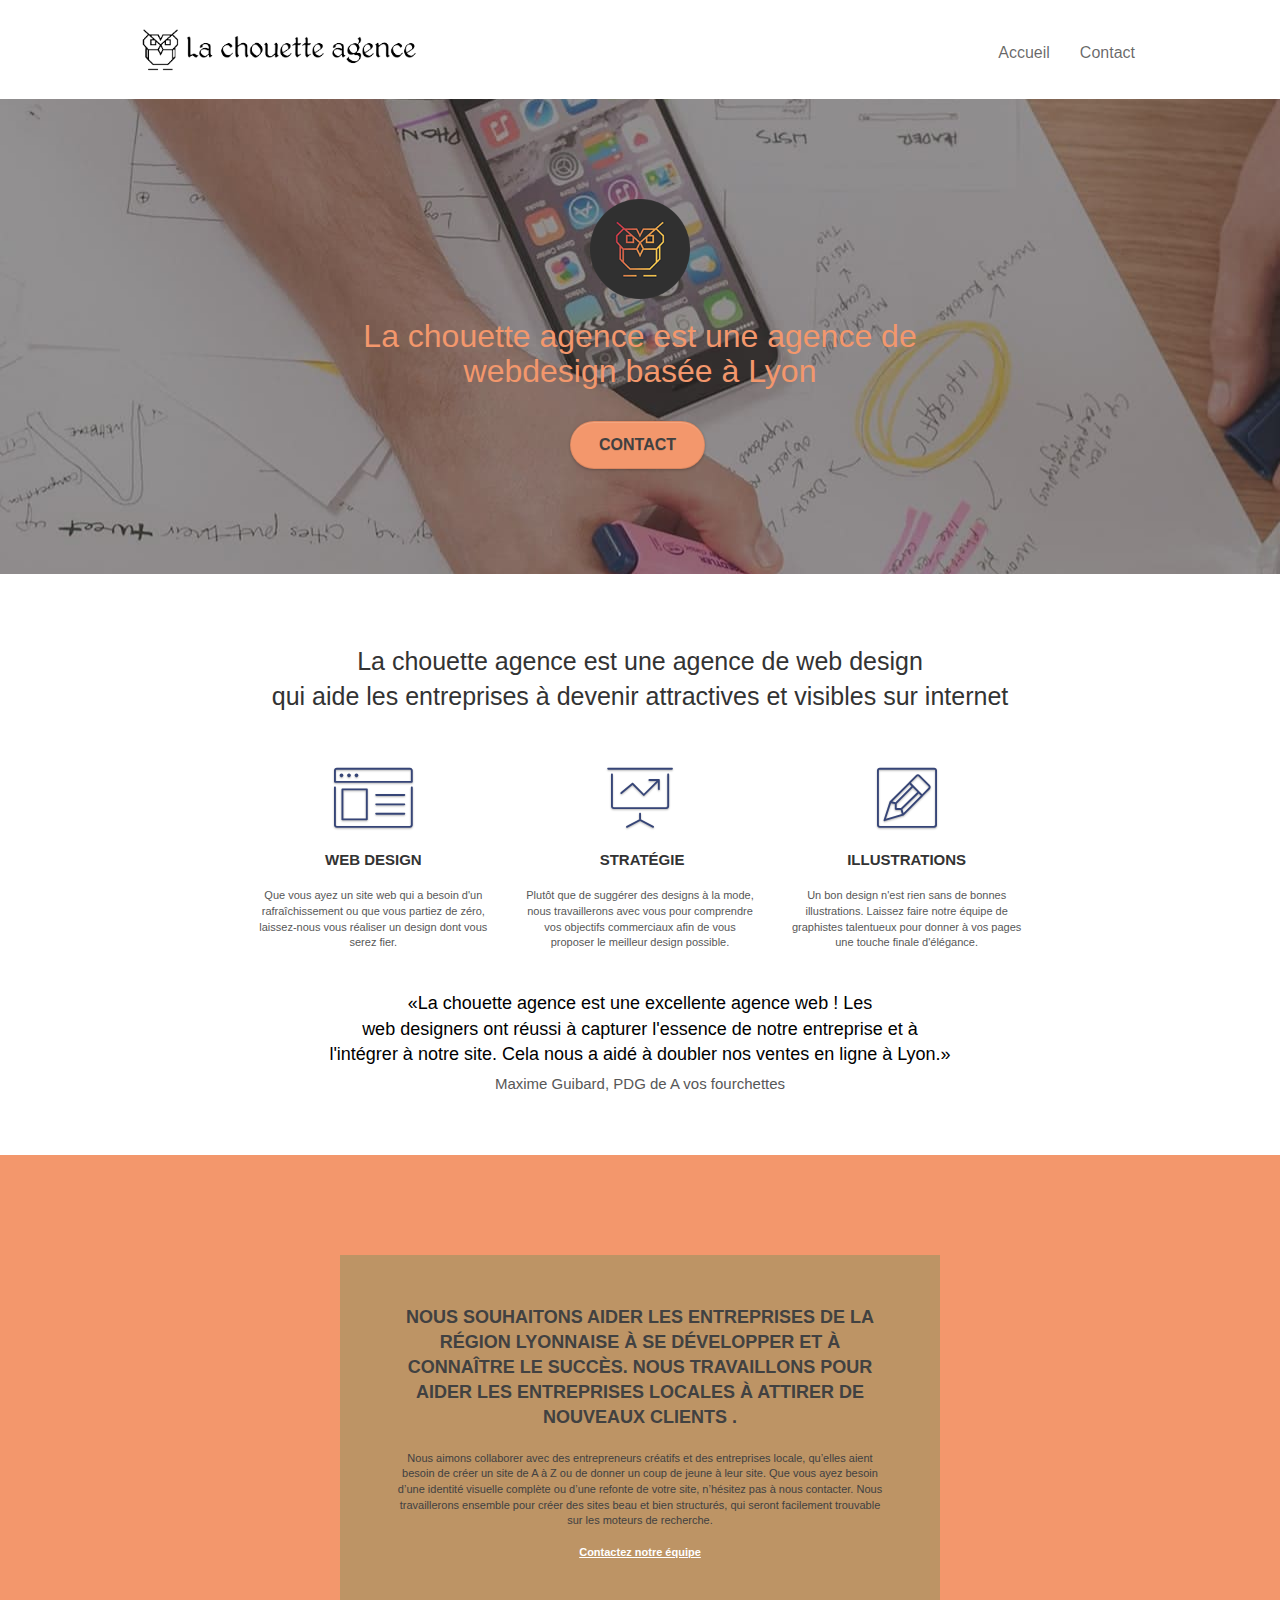
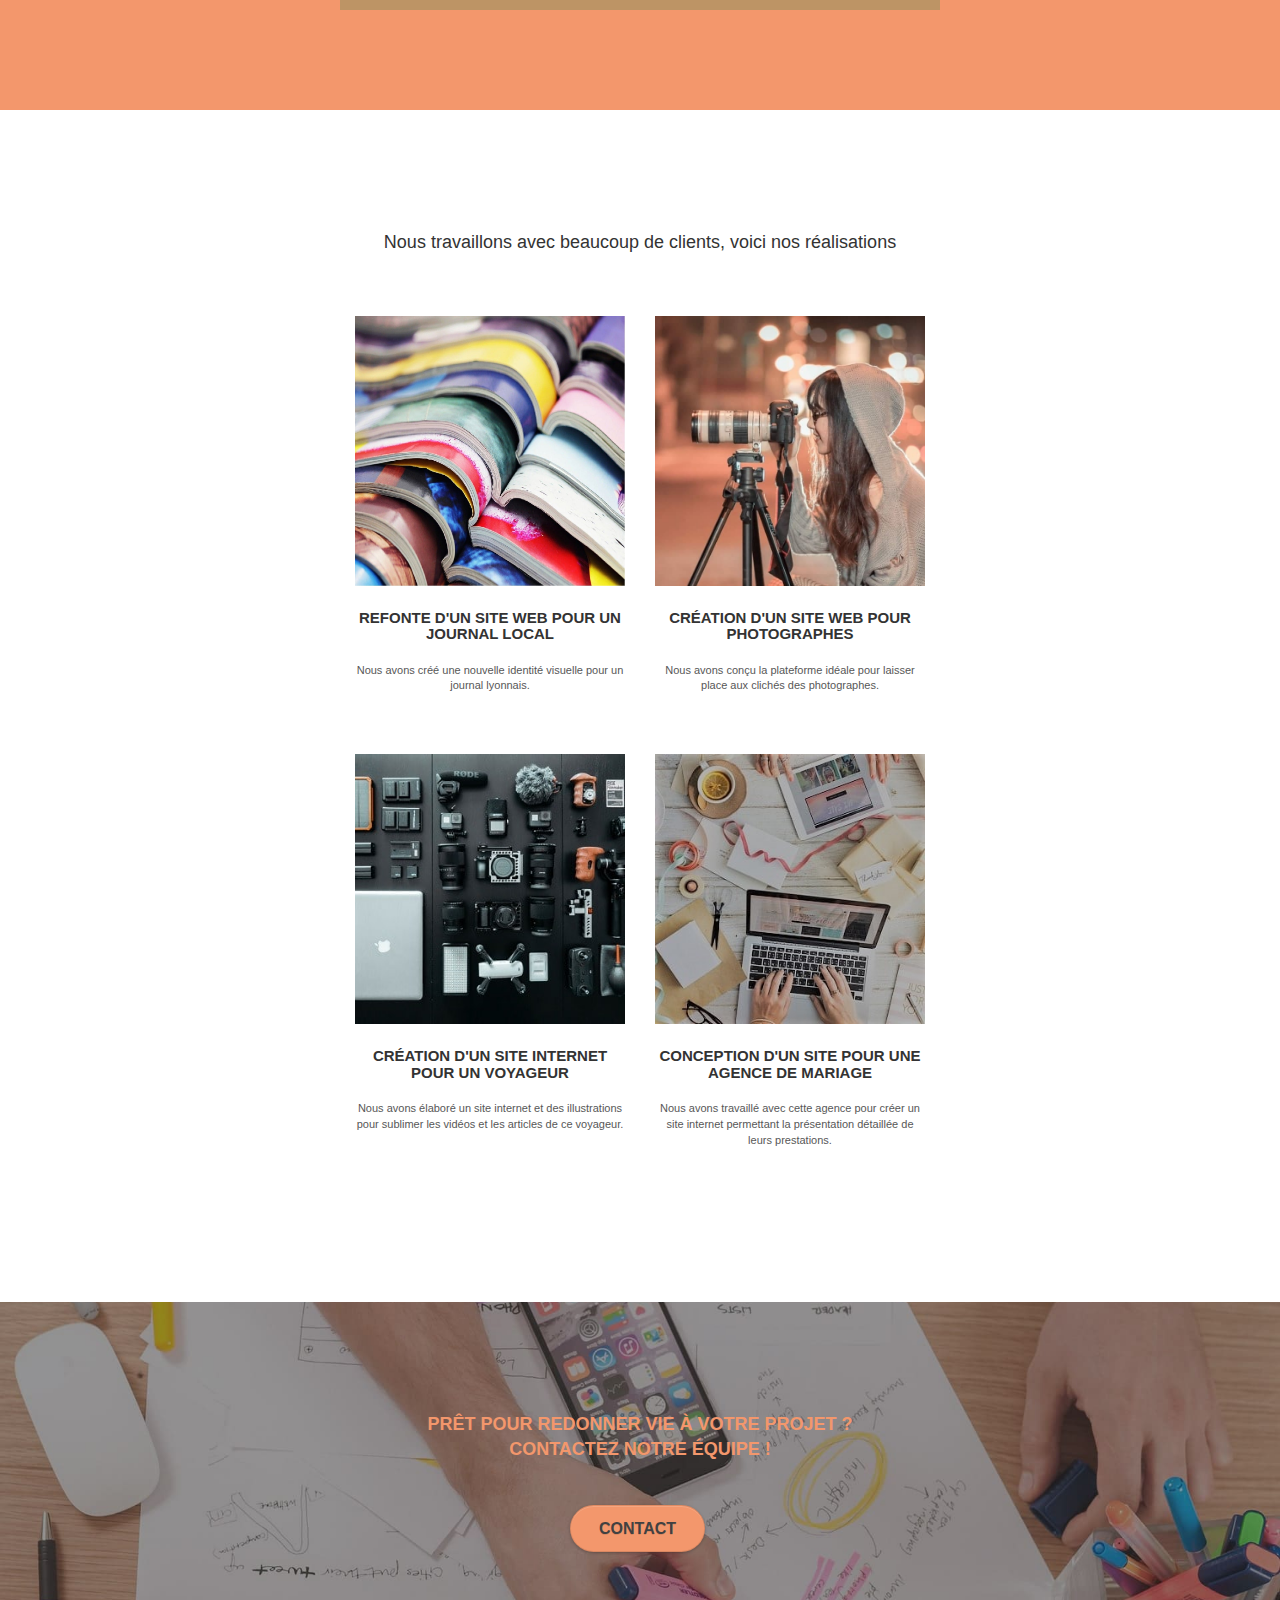
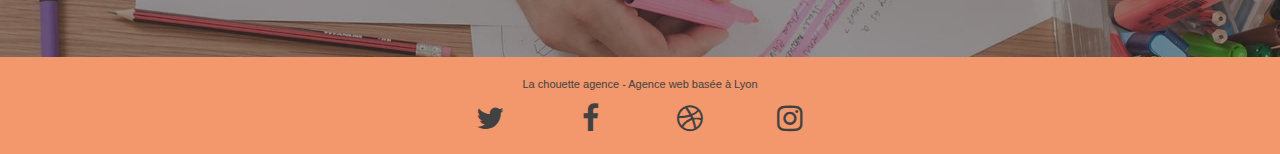
<file: index.html>
<!doctype html>
<html lang="fr">
<head>
    <meta charset="utf-8">
    <meta name="keywords" content="seo, google, site web, site internet, agence design lyon, agence design, entreprise webdesign lyon">
    <meta name="description" content="Entreprise Webdesign Lyon, La chouette agence vous accompagne dans tous vos projets et propose refonte de site web, amélioration du SEO, site web en partant de zéro.">
    <meta name="viewport" content="width=device-width, initial-scale=1.0, viewport-fit=cover">
    <link rel="shortcut icon" type="image/png" href="favicon.jpg">
    
	<link rel="stylesheet" type="text/css" href="./css/bootstrap.css">
	<link rel="stylesheet" type="text/css" href="style.css">
	<link rel="stylesheet" type="text/css" href="./css/font-awesome.css">
	<link rel="stylesheet" type="text/css" href="./css/et-line.css">
	
    
	<script src="./js/jquery-2.1.0.js"></script>
	<script src="./js/bootstrap.js"></script>
	<script src="./js/blocs.js"></script>
	<script src="./js/jquery.touchSwipe.js" defer></script>
	<script src="./js/gmaps.js"></script>

    <title>Entreprise Webdesign Lyon - La chouette agence</title>

    
<!-- Analytics -->
 
<!-- Analytics END -->
    
</head>
<body>
<!-- Principal conteneur -->
<div class="page-container">
    
<!-- bloc-0 -->
<div class="bloc bgc-white l-bloc " id="bloc-0">
	<div class="container bloc-sm">

		<nav class="navbar row">
			<div class="navbar-header">
				<a class="navbar-brand" href="index.html"><img src="img/la-chouette-agence.png" class="logo-header" alt="logo la chouette agence webdesign lyon"></a>
			</div>
			<div class="collapse navbar-collapse navbar-1 special-dropdown-nav">
				<ul class="site-navigation nav navbar-nav">
					<li>
						<a href="index.html">Accueil</a>
					</li>
					<li>
						<a href="page2.html">Contact</a>
					</li>
				</ul>
			</div>
		</nav>
	</div>
</div>
<!-- bloc-0 END -->

<!-- bloc-1-presentation -->
<div class="bloc bgc-dark-slate-blue bg-banniere d-bloc bg-t-edge bloc-bg-texture texture-paper b-parallax" id="bloc-1-hero">
	<div class="container bloc-lg">
		<div class="row tight-width-whitespace">
			<div class="col-sm-12">
				<img src="img/logo.png" class="center-block image-resize-mode logo-pres" alt="logo rond la chouette agence webdesign lyon">
				<h1 class="text-center hero-bloc-text tc-white">La chouette agence est une agence de webdesign basée à Lyon</h1>
				<div class="text-center">
					<a href="page2.html" class="btn btn-lg btn-clean btn-rd cta-hero btn-atomic-tangerine btn-contact" id="cta-hero">Contact</a>
				</div>
			</div>
		</div>
	</div>
</div>
<!-- bloc-1-presentation END -->

<!-- bloc-2-services -->
<div class="bloc bgc-white l-bloc" id="bloc-2-services">
	<div class="container bloc-md">
		<div class="row">
			<h2 class="titre-services">La chouette agence est une agence de web design<br>qui aide les entreprises à devenir attractives et visibles sur internet</h2>
		</div>
		<div class="row voffset-lg med-width-whitespace">
			<div class="col-sm-4">
				<div class="text-center">
					<span class="et-icon-browser sm-shadow icon-dark-slate-blue icons icon-lg"></span>
				</div>
				<h3 class="mg-md text-center">
					Web design
				</h3>
				<p class="text-center ">
					Que vous ayez un site web qui a besoin d'un rafraîchissement ou que vous partiez de zéro, laissez-nous vous réaliser un design dont vous serez fier.
				</p>
			</div>
			<div class="col-sm-4">
				<div class="text-center">
					<span class="et-icon-presentation sm-shadow icon-dark-slate-blue icons icon-lg"></span>
				</div>
				<h3 class="mg-md text-center">
					&nbsp;Stratégie
				</h3>
				<p class="text-center ">
					Plutôt que de suggérer des designs à la mode, nous travaillerons avec vous pour comprendre vos objectifs commerciaux afin de vous proposer le meilleur design possible.<br>
				</p>
			</div>
			<div class="col-sm-4">
				<div class="text-center">
					<span class="et-icon-edit sm-shadow icon-dark-slate-blue icons icon-lg"></span>
				</div>
				<h3 class="mg-md text-center">
					Illustrations
				</h3>
				<p class="text-center ">
					Un bon design n'est rien sans de bonnes illustrations. Laissez faire notre équipe de graphistes talentueux pour donner à vos pages une touche finale d'élégance.
				</p>
			</div>
		</div>
		<div class="quotation">
			<q>La chouette agence est une excellente agence web ! Les<br>web designers ont réussi à capturer l'essence de notre entreprise et à<br>l'intégrer à notre site. Cela nous a aidé à doubler nos ventes en ligne à Lyon.</q>
			<p>Maxime Guibard, PDG de A vos fourchettes</p>
		</div>
	</div>
</div>
<!-- bloc-2-services END -->

<!-- bloc-3-what-i-do -->
<div class="bloc tc-white bgc-atomic-tangerine bg-presentation d-bloc bloc-bg-texture texture-paper b-parallax" id="bloc-3-what-i-do">
	<div class="container bloc-lg">
		<div class="row tight-width-whitespace black-background">
			<div class="col-sm-12">
				<h2 class="mg-md text-center text-whatdo">
					Nous souhaitons aider les entreprises de la région Lyonnaise à se développer et à connaître le succès. Nous travaillons pour aider les entreprises locales à attirer de nouveaux clients .<br>
				</h2>
				<p class="text-center text-whatdo">
					Nous aimons collaborer avec des entrepreneurs créatifs et des entreprises locale, qu’elles aient besoin de créer un site de A à Z ou de donner un coup de jeune à leur site. Que vous ayez besoin d’une identité visuelle complète ou d’une refonte de votre site, n’hésitez pas à nous contacter. Nous travaillerons ensemble pour créer des sites beau et bien structurés, qui seront facilement trouvable sur les moteurs de recherche. <br><br><a class="ltc-white bold-link" href="page2.html">Contactez notre équipe</a><br>
				</p>
			</div>
		</div>
	</div>
</div>
<!-- bloc-3-what-i-do END -->

<!-- bloc-4-portfolio -->
<div class="bloc bgc-white bg-lines-h2-bg bg-repeat l-bloc" id="bloc-4-portfolio">
	<div class="container bloc-lg">
		<div class="row">
			<h2 class="titre-portfolio">Nous travaillons avec beaucoup de clients, voici nos réalisations</h2>
		</div>
		<div class="row tight-width-whitespace portfolio-row">
			<div class="col-sm-6">
				<a href="#" data-lightbox="img/site-journal-local.jpg" data-gallery-id="gallery-1" data-caption="Refonte d'un site web pour un journal local" data-frame="snapshot-lb"><img src="img/site-journal-local.jpg" alt="site web journal local la chouette agence" class="img-responsive portfolio-thumb"></a>
				<h3 class="mg-md text-center">
					Refonte d'un site web pour un journal local
				</h3>
				<p class="text-center">
					Nous avons créé une nouvelle identité visuelle pour un journal lyonnais.
				</p>
			</div>
			<div class="col-sm-6">
				<a href="#" data-lightbox="img/site-pour-photographes.jpg" data-gallery-id="gallery-1" data-caption="Création d'un site web pour photographes" data-frame="snapshot-lb"><img src="img/site-pour-photographes.jpg" class="img-responsive portfolio-thumb" alt="site web photographes la chouette agence"></a>
				<h3 class="mg-md text-center">
					Création d'un site web pour photographes
				</h3>
				<p class="text-center">
					Nous avons conçu la plateforme idéale pour laisser place aux clichés des photographes.
				</p>
			</div>
		</div>
		<div class="row tight-width-whitespace portfolio-row">
			<div class="col-sm-6">
				<a href="#" data-lightbox="img/site-pour-voyageur.jpg" data-gallery-id="gallery-1" data-caption="Création d'un site internet pour un voyageur" data-frame="snapshot-lb"><img src="img/site-pour-voyageur.jpg" class="img-responsive portfolio-thumb" alt="site web voyageurs la chouette agence"></a>
				<h3 class="mg-md text-center">
					Création d'un site internet pour un voyageur
				</h3>
				<p class="text-center">
					Nous avons élaboré un site internet et des illustrations pour sublimer les vidéos et les articles de ce voyageur.
				</p>
			</div>
			<div class="col-sm-6">
				<a href="#" data-lightbox="img/site-agence-mariage.jpg" data-gallery-id="gallery-1" data-caption="Conception d'un site pour une agence de mariage" data-frame="snapshot-lb"><img src="img/site-agence-mariage.jpg" class="img-responsive portfolio-thumb" alt="site web agence mariage la chouette agence"></a>
				<h3 class="mg-md text-center">
					Conception d'un site pour une agence de mariage
				</h3>
				<p class="text-center">
					Nous avons travaillé avec cette agence pour créer un site internet permettant la présentation détaillée de leurs prestations.
				</p>
			</div>
		</div>
	</div>
</div>
<!-- bloc-4-portfolio END -->

<!-- bloc-5-cta -->
<div class="bloc bgc-dark-slate-blue bg-banniere d-bloc bloc-bg-texture texture-paper" id="bloc-5-cta">
	<div class="container bloc-lg">
		<div class="row">
			<h2 class="mg-md text-center tc-white">
				Prêt pour redonner vie à votre projet ?<br>Contactez notre équipe !
			</h2>
			<div class="col-sm-12 text-center">
				<a href="page2.html" class="btn btn-atomic-tangerine btn-clean btn-rd btn-lg cta-hero btn-contact">Contact</a>
			</div>
		</div>
	</div>
</div>
<!-- bloc-5-cta END -->

<!-- Footer - bloc-8 -->
<div class="bloc bgc-atomic-tangerine d-bloc" id="bloc-8">
	<div class="container bloc-sm">
		<div class="row">
			<div class="col-sm-12">
				<p class="text-center titre-footer">La chouette agence - Agence web basée à Lyon</p>
				<div class="row row-no-gutters social">
					<div class="col-sm-3">
						<div class="text-center">
							<a class="social" href="index.html"><span class="fa fa-twitter icon-md icon-color"></span></a>
						</div>
					</div>
					<div class="col-sm-3">
						<div class="text-center">
							<a class="social" href="index.html"><span class="fa fa-facebook icon-md icon-color"></span></a>
						</div>
					</div>
					<div class="col-sm-3">
						<div class="text-center">
							<a class="social" href="index.html"><span class="fa fa-dribbble icon-md icon-color"></span></a>
						</div>
					</div>
					<div class="col-sm-3">
						<div class="text-center">
							<a class="social" href="index.html"><span class="fa fa-instagram icon-md icon-color"></span></a>
						</div>
					</div>
				</div>
			</div>
		</div>
	</div>
</div>
<!-- Footer - bloc-8 END -->

</div>
<!-- Principal conteneur END -->
    

</body>
</html>
</file>
<file: style.css>
body {
    margin: 0;
    padding: 0;
    background: #FFF;
    overflow-x: hidden;
    -webkit-font-smoothing: antialiased;
    -moz-osx-font-smoothing: grayscale;
}

.logo-header {
    width: 276px;
    height: 51px;
}

.logo-pres {
    width: 100px;
    height: 100px;
}

a,
button {
    transition: all .3s ease-in-out;
    outline: none!important;
}

a:hover {
    text-decoration: none;
    cursor: pointer;
}

#page-loading-blocs-notifaction {
    position: fixed;
    top: 0;
    bottom: 0;
    width: 100%;
    z-index: 100000;
    background: #FFFFFF url("img/pageload-spinner.gif") no-repeat center center;
}

.bloc {
    width: 100%;
    clear: both;
    background: 50% 50% no-repeat;
    padding: 0 50px;
    -webkit-background-size: cover;
    -moz-background-size: cover;
    -o-background-size: cover;
    background-size: cover;
    position: relative;
}

.bloc .container {
    padding-left: 0;
    padding-right: 0;
}

.bloc-lg {
    padding: 100px 50px;
}

.bloc-md {
    padding: 50px;
}

.bloc-sm {
    padding: 20px 50px;
}

.bg-center,
.bg-l-edge,
.bg-r-edge,
.bg-t-edge,
.bg-b-edge,
.bg-tl-edge,
.bg-bl-edge,
.bg-tr-edge,
.bg-br-edge,
.bg-repeat {
    -webkit-background-size: auto!important;
    -moz-background-size: auto!important;
    -o-background-size: auto!important;
    background-size: auto!important;
}

.bg-repeat {
    background: repeat;
}

.bg-t-edge {
    background: top no-repeat;
}

.b-parallax {
    background-attachment: fixed;
}

.d-bloc {
    color: rgba(255, 255, 255, .7);
}

.d-bloc button:hover {
    color: rgba(255, 255, 255, .9);
}

.d-bloc .icon-round,
.d-bloc .icon-square,
.d-bloc .icon-rounded,
.d-bloc .icon-semi-rounded-a,
.d-bloc .icon-semi-rounded-b {
    border-color: rgba(255, 255, 255, .9);
}

.d-bloc .divider-h span {
    border-color: rgba(255, 255, 255, .2);
}

.d-bloc .a-btn,
.d-bloc .navbar a,
.d-bloc .navbar-brand,
.d-bloc a .icon-sm,
.d-bloc a .icon-md,
.d-bloc a .icon-lg,
.d-bloc a .icon-xl,
.d-bloc h1 a,
.d-bloc h2 a,
.d-bloc h3 a,
.d-bloc h4 a,
.d-bloc h5 a,
.d-bloc h6 a,
.d-bloc p a {
    color: rgba(255, 255, 255, .6);
}

.d-bloc .a-btn:hover,
.d-bloc .navbar a:hover,
.d-bloc .navbar-brand:hover,
.d-bloc a:hover .icon-sm,
.d-bloc a:hover .icon-md,
.d-bloc a:hover .icon-lg,
.d-bloc a:hover .icon-xl,
.d-bloc h1 a:hover,
.d-bloc h2 a:hover,
.d-bloc h3 a:hover,
.d-bloc h4 a:hover,
.d-bloc h5 a:hover,
.d-bloc h6 a:hover,
.d-bloc p a:hover {
    color: rgba(255, 255, 255, 1);
}

.d-bloc .navbar-toggle .icon-bar {
    background: rgba(255, 255, 255, 1);
}

.d-bloc .btn-wire,
.d-bloc .btn-wire:hover {
    color: rgba(255, 255, 255, 1);
    border-color: rgba(255, 255, 255, 1);
}

.d-bloc .panel {
    color: rgba(0, 0, 0, .5);
}

.d-bloc .panel button:hover {
    color: rgba(0, 0, 0, .7);
}

.d-bloc .panel icon {
    border-color: rgba(0, 0, 0, .7);
}

.d-bloc .panel .divider-h span {
    border-color: rgba(0, 0, 0, .1);
}

.d-bloc .panel .a-btn {
    color: rgba(0, 0, 0, .6);
}

.d-bloc .panel .a-btn:hover {
    color: rgba(0, 0, 0, 1);
}

.d-bloc .panel .btn-wire,
.d-bloc .panel .btn-wire:hover {
    color: rgba(0, 0, 0, .7);
    border-color: rgba(0, 0, 0, .3);
}

.d-bloc .panel,
.l-bloc {
    color: rgba(0, 0, 0, .5);
}

.d-bloc .panel button:hover,
.l-bloc button:hover {
    color: rgba(0, 0, 0, .7);
}

.l-bloc .icon-round,
.l-bloc .icon-square,
.l-bloc .icon-rounded,
.l-bloc .icon-semi-rounded-a,
.l-bloc .icon-semi-rounded-b {
    border-color: rgba(0, 0, 0, .7);
}

.d-bloc .panel .divider-h span,
.l-bloc .divider-h span {
    border-color: rgba(0, 0, 0, .1);
}

.d-bloc .panel .a-btn,
.l-bloc .a-btn,
.l-bloc .navbar a,
.l-bloc .navbar-brand,
.l-bloc a .icon-sm,
.l-bloc a .icon-md,
.l-bloc a .icon-lg,
.l-bloc a .icon-xl,
.l-bloc h1 a,
.l-bloc h2 a,
.l-bloc h3 a,
.l-bloc h4 a,
.l-bloc h5 a,
.l-bloc h6 a,
.l-bloc p a {
    color: rgba(0, 0, 0, .6);
}

.d-bloc .panel .a-btn:hover,
.l-bloc .a-btn:hover,
.l-bloc .navbar a:hover,
.l-bloc .navbar-brand:hover,
.l-bloc a:hover .icon-sm,
.l-bloc a:hover .icon-md,
.l-bloc a:hover .icon-lg,
.l-bloc a:hover .icon-xl,
.l-bloc h1 a:hover,
.l-bloc h2 a:hover,
.l-bloc h3 a:hover,
.l-bloc h4 a:hover,
.l-bloc h5 a:hover,
.l-bloc h6 a:hover,
.l-bloc p a:hover {
    color: rgba(0, 0, 0, 1);
}

.l-bloc .navbar-toggle .icon-bar {
    color: rgba(0, 0, 0, .6);
}

.d-bloc .panel .btn-wire,
.d-bloc .panel .btn-wire:hover,
.l-bloc .btn-wire,
.l-bloc .btn-wire:hover {
    color: rgba(0, 0, 0, .7);
    border-color: rgba(0, 0, 0, .3);
}

.voffset {
    margin-top: 30px;
}

.voffset-lg {
    margin-top: 80px;
}

.row-no-gutters {
    margin-right: 0;
    margin-left: 0;
}

.row.row-no-gutters > [class^="col-"],
.row.row-no-gutters > [class*=" col-"] {
    padding-right: 0;
    padding-left: 0;
}

#bloc-1-hero h1 {
    font-size: 32px;
}

.navbar {
    margin-bottom: 0;
    z-index: 1;
}

.navbar-brand {
    height: auto;
    padding: 3px 15px;
    font-size: 25px;
    font-weight: normal;
    font-weight: 600;
    line-height: 44px;
}

.navbar-brand img {
    max-height: 200px;
    margin: 0 5px 0 0;
    display: inline;
}

.navbar-brand img[src$=svg] {
    min-width: 100px;
}

.nav-center .navbar-brand img {
    margin: 0;
}

.navbar .nav {
    padding-top: 2px;
    margin-right: -16px;
    float: right;
    z-index: 1;
}

.nav > li {
    float: left;
    margin-top: 4px;
    font-size: 16px;
}

.navbar-nav .open .dropdown-menu > li > a {
    text-align: inherit;
}

.nav > li a:hover,
.nav > li a:focus {
    background: transparent;
}

.navbar-toggle {
    margin: 10px 10px 0 0;
    border: 0px;
}

.navbar-toggle:hover {
    background: transparent!important;
}

.navbar-toggle .icon-bar {
    background-color: rgba(0, 0, 0, .5);
    width: 26px;
}

.nav-invert .navbar .nav {
    float: left;
}

.nav-invert .navbar-header,
.nav-invert .navbar-brand {
    float: right;
    position: relative;
    z-index: 2;
}

@media (min-width: 768px) {
    .site-navigation {
        position: absolute;
        top: 50%;
        right: 20px;
        transform: translate(0, -50%);
        -webkit-transform: translateY(-50%);
    }
    .nav > li .dropdown-menu a,
    .nav > li .dropdown-menu a:hover {
        color: #484848;
    }
    .nav-invert .site-navigation {
        left: 0;
        right: 0;
    }
    .nav-center {
        text-align: center;
    }
    .nav-center .navbar-header {
        width: 100%;
    }
    .nav-center .navbar-header,
    .nav-center .navbar-brand,
    .nav-center .nav > li {
        float: none;
        display: inline-block;
    }
    .nav-center .site-navigation {
        position: relative;
        width: 100%;
        right: 0;
        margin-right: 0px;
        margin-top: 20px;
    }
    .nav-center.mini-nav .navbar-toggle {
        float: none;
        margin: 10px auto 0;
    }
}

.nav > li > .dropdown a {
    background: none!important;
    display: block;
    padding: 14px 15px;
}

nav .caret {
    margin: 0 5px;
}

.dropdown-menu .dropdown-menu {
    top: -8px;
    left: 100%;
}

.dropdown-menu .dropmenu-flow-right {
    top: 100%;
    left: 0;
    margin-left: -1px;
    border-top-left-radius: 0;
    border-top-right-radius: 0;
}

.dropdown-menu .dropdown span {
    border: 4px solid black;
    border-top-color: transparent;
    border-right-color: transparent;
    border-bottom-color: transparent;
    margin: 6px -5px 0 0!important;
    float: right;
}

.mg-md {
    margin-top: 10px;
    margin-bottom: 20px;
}

.mg-lg {
    margin-top: 10px;
    margin-bottom: 40px;
}

.btn {
    margin: 0 5px 5px 0;
}

.btn.pull-right {
    margin: 0 0 5px 5px;
}

.btn-d,
.btn-d:hover,
.btn-d:focus {
    color: #FFF;
    background: rgba(0, 0, 0, .3);
}

button {
    outline: none!important;
}

.btn-rd {
    border-radius: 40px;
}

.btn-clean {
    border: 1px solid rgba(0, 0, 0, .08);
    border-bottom-color: rgba(0, 0, 0, .1);
    text-shadow: 0 1px 0 rgba(0, 0, 1, .1);
    box-shadow: 0 1px 3px rgba(0, 0, 1, .25), inset 0 1px 0 0 rgba(255, 255, 255, .15);
}

.icon-md {
    font-size: 30px!important;
}

.icon-lg {
    font-size: 60px!important;
}

.sm-shadow {
    text-shadow: 0 1px 2px rgba(0, 0, 0, .3);
}

.panel-sq,
.panel-sq .panel-heading,
.panel-sq .panel-footer {
    border-radius: 0;
}

.panel-rd {
    border-radius: 30px;
}

.panel-rd .panel-heading {
    border-radius: 29px 29px 0 0;
}

.panel-rd .panel-footer {
    border-radius: 0 0 29px 29px;
}

.form-control {
    border-color: rgba(0, 0, 0, .1);
    box-shadow: none;
}

.scrollToTop {
    width: 40px;
    height: 40px;
    position: fixed;
    bottom: 20px;
    right: 20px;
    opacity: 0;
    z-index: 500;
    transition: all .3s ease-in-out;
}

.scrollToTop span {
    margin-top: 6px;
}

.showScrollTop {
    font-size: 14px;
    opacity: 1;
}

a[data-lightbox] {
    position: relative;
    display: block;
    text-align: center;
}

a[data-lightbox]:hover::before {
    content: "+";
    font-family: "HelveticaNeue-Light", "Helvetica Neue Light", "Helvetica Neue", Helvetica, Arial;
    font-size: 32px;
    width: 50px;
    height: 50px;
    margin-left: -25px;
    border-radius: 50%;
    background: rgba(0, 0, 0, .6);
    color: #FFF;
    font-weight: 100;
    z-index: 1;
    position: absolute;
    top: 50%;
    transform: translateY(-50%);
    -webkit-transform: translateY(-50%);
}

a[data-lightbox]:hover img {
    opacity: 0.6;
    -webkit-animation-fill-mode: none;
    animation-fill-mode: none;
}

#lightbox-modal {
    display: flex;
    align-items: center;
}

#lightbox-modal .modal-dialog {
    width: 90%;
    max-width: 900px;
    margin: 0 auto 0;
}

#lightbox-modal .modal-dialog img {
    max-height: 90vh;
    margin: 0 auto;
}

.lightbox-caption {
    padding: 20px;
    color: #FFF;
    background: rgba(0, 0, 0, .5);
    position: absolute;
    left: 15px;
    right: 15px;
    bottom: 5px;
}

.close-lightbox {
    color: #FFF;
    font-size: 30px;
    position: absolute;
    top: 20px;
    right: 20px;
    z-index: 20;
    background: rgba(0, 0, 0, .5);
    border: none;
    line-height: 30px;
    padding: 0 9px 5px;
    opacity: 0.3;
}

.close-lightbox:hover,
.next-lightbox:hover,
.prev-lightbox:hover {
    opacity: 1.0;
    color: #FFF;
}

.next-lightbox,
.prev-lightbox {
    font-size: 20px;
    color: rgba(255, 255, 255, .9);
    background: rgba(0, 0, 0, .5);
    transition: all .2s ease-in-out;
    position: absolute;
    top: 45%;
    z-index: 1;
    opacity: 0.4;
}

.next-lightbox {
    padding: 6px 8px 1px 13px;
    right: 25px;
}

.prev-lightbox {
    padding: 6px 13px 1px 10px;
    left: 25px;
}

.snapshot-lb .modal-body {
    padding-bottom: 45px;
}

.snapshot-lb .lightbox-caption {
    padding: 0;
    color: rgba(0, 0, 0, .5);
    background: none;
}

h1,
h2,
h3,
h4,
h5,
h6,
p,
label,
.btn,
a {
    font-family: "helvetica";
    font-weight: 400;
    color: #575757;
}

.container {
    max-width: 1000px;
}

.hero-bloc-text {
    font-size: 38px;
}

.hero-bloc-text-sub {
    font-size: 36px;
}

.statement-bloc-text {
    line-height: 26px;
    font-style: italic;
    font-size: 20px;
    text-align: center;
    font-weight: lighter;
    max-width: 520px;
    margin: auto auto auto auto;
}

p {
    font-size: 11px;
}

.tight-width-whitespace {
    max-width: 600px;
    margin: auto auto auto auto;
}

.h1 {
    font-size: 20px;
    font-family: "Open Sans";
}

.btn-contact {
    color: #414141!important;
}

.cta-hero {
    margin-top: 22px;
    color: #FFFFFF;
    text-transform: uppercase;
    padding: 12px 28px 12px 28px;
    font-size: 16px;
    font-weight: 700;
}

.social {
    max-width: 400px;
    margin: auto auto auto auto;
} 

.titre-footer, .icon-color {
    color: #414141!important;
}

.quotation {
    display: flex;
    align-items: center;
    justify-content: center;
    flex-direction: column;
}

.quotation > p {
    margin-top: 5px;
    font-size: 15px;
}

q {
    margin-top: 30px;
    font-size: 18px;
    text-align: center;
    color: black;
}

.titre-services {
    margin-bottom: 30px;
    font-size: 25px;
    text-align: center;
    font-weight: 500!important;
    text-transform: none!important;
}

.titre-portfolio {
    text-align: center;
    font-weight: 500!important;
    text-transform: none!important;
}

h2 {
    font-size: 18px;
    line-height: 1.4em;
    font-weight: 600;
    text-transform: uppercase;
    color: #333333!important;
}

h3 {
    font-size: 15px;
    text-transform: uppercase;
    font-weight: 700;
    color: #333333!important;
}

.med-width-whitespace {
    max-width: 800px;
    margin: auto auto auto auto;
    box-shadow: 0px 0px 0px #000000;
}

h1 {
    color: #333333!important;
}

h4 {
    color: #333333!important;
}

.icons {
    margin-bottom: 14px;
    margin-top: 24px;
}

.white {
    color: #FFFFFF;
}

.portfolio-thumb {
    margin-bottom: 24px;
}

.portfolio-row {
    margin-bottom: 44px;
    margin-top: 50px;
}

.avatar {
    box-shadow: 0px 4px 9px rgba(0, 0, 0, 0.3);
}

.black-background {
    background-color: rgba(165, 147, 99, 0.7);
    padding: 40px 40px 40px 40px;
}

.bold-link {
    font-weight: 900;
    text-decoration: underline!important;
}

.bgc-white {
    background-color: #FFFFFF;
}

.bgc-dark-slate-blue {
    background-color: #364577;
}

.bgc-atomic-tangerine {
    background-color: #F3976C;
}

.text-whatdo {
    color: #414141!important;
}

.tc-white {
    color: #F3976C!important;
}

.btn-atomic-tangerine {
    background: #F3976C;
    color: #FFFFFF;
}

.btn-atomic-tangerine:hover {
    background: #F4AA86!important;
    color: #414141!important;
}

.ltc-white {
    color: #FFFFFF!important;
}

.ltc-white:hover {
    color: #cccccc!important;
}

.ltc-atomic-tangerine {
    color: #F3976C!important;
}

.ltc-atomic-tangerine:hover {
    color: #c27956!important;
}

.icon-dark-slate-blue {
    color: #364577!important;
    border-color: #364577!important;
}

.bg-banniere {
    background-image: url("img/la-chouette-agence-banniere.jpg");
}

.bg-presentation {
    background-image: url("img/image-de-presentation.jpg");
}

@media (max-width: 1024px) {
    .bloc {
        padding-left: 20px;
        padding-right: 20px;
    }
    .bloc.full-width-bloc,
    .bloc-tile-2.full-width-bloc .container,
    .bloc-tile-3.full-width-bloc .container,
    .bloc-tile-4.full-width-bloc .container {
        padding-left: 0;
        padding-right: 0;
    }
}

@media (max-width: 992px) and (min-width: 768px) {
    .navbar .nav {
        max-width: 80%
    }
    .nav-center.navbar .nav {
        max-width: 100%
    }
}

@media only screen and (min-width: 768px) and (max-width: 1024px) and (orientation: landscape) {
    .b-parallax {
        background-attachment: scroll;
    }
}

@media only screen and (min-width: 1024px) and (max-width: 1366px) and (-webkit-min-device-pixel-ratio: 1.5) {
    .b-parallax {
        background-attachment: scroll;
    }
}

@media (max-width: 991px) {
    .container {
        width: 100%;
    }
    .b-parallax {
        background-attachment: scroll;
    }
    .page-container,
    #hero-bloc {
        overflow-x: hidden;
        position: relative;
    }
    .bloc-group,
    .bloc-group .bloc {
        display: block;
        width: 100%;
    }
    .bloc-fill-screen .fill-bloc-top-edge,
    .bloc-fill-screen .fill-bloc-bottom-edge {
        padding: 0 20px;
    }
}

@media (max-width: 767px) {
    .page-container {
        overflow-x: hidden;
        position: relative;
    }
    h1,
    h2,
    h3,
    h4,
    h5,
    h6,
    p,
    #disqus_thread {
        padding-left: 10px!important;
        padding-right: 10px!important;
    }
    .b-parallax {
        background-attachment: scroll;
    }
    .navbar .nav {
        padding-top: 0;
        border-top: 1px solid rgba(0, 0, 0, .2);
        float: none!important;
    }
    .navbar.row {
        margin-left: 0;
        margin-right: 0;
    }
    .site-navigation {
        position: inherit;
        transform: none;
        -webkit-transform: none;
        -ms-transform: none;
    }
    .nav > li {
        margin-top: 0;
        border-bottom: 1px solid rgba(0, 0, 0, .1);
        background: rgba(0, 0, 0, .05);
        text-align: left;
        padding-left: 15px;
        width: 100%;
    }
    .nav > li:hover {
        background: rgba(0, 0, 0, .08);
    }
    .dropdown .dropdown a .caret {
        float: none;
        margin: 5px 0 0 10px!important;
        border: 4px solid black;
        border-bottom-color: transparent;
        border-right-color: transparent;
        border-left-color: transparent;
    }
    #hero-bloc .navbar .nav {
        background: rgba(0, 0, 0, .8);
    }
    #hero-bloc .navbar .nav a {
        color: rgba(255, 255, 255, .6);
    }
    .hero {
        padding: 50px 0;
    }
    .hero-nav {
        left: -1px;
        right: -1px;
    }
    .navbar-collapse {
        padding: 0;
        overflow-x: hidden;
        -webkit-box-shadow: none;
        box-shadow: none;
    }
    .navbar-brand img {
        max-height: 40px;
        width: auto;
    }
    .nav-invert .navbar-header {
        float: none;
        width: 100%;
    }
    .nav-invert .navbar-toggle {
        float: left;
        margin-left: 10px;
    }
    .bloc {
        padding-left: 0;
        padding-right: 0;
    }
    .bloc-xxl,
    .bloc-xl,
    .bloc-lg {
        padding: 40px 0;
    }
    .bloc-sm,
    .bloc-md {
        padding-left: 0;
        padding-right: 0;
    }
    .bloc-tile-2 .container,
    .bloc-tile-3 .container,
    .bloc-tile-4 .container,
    .bloc-fill-screen .fill-bloc-top-edge,
    .bloc-fill-screen .fill-bloc-bottom-edge {
        padding-left: 0;
        padding-right: 0;
    }
    .a-block {
        padding: 0 10px;
    }
    .btn-dwn {
        display: none;
    }
    .voffset {
        margin-top: 5px;
    }
    .voffset-md {
        margin-top: 20px;
    }
    .voffset-lg {
        margin-top: 30px;
    }
    form {
        padding: 5px;
    }
    .close-lightbox {
        display: inline-block;
    }
    .blocsapp-device-iphone5 {
        background-size: 216px 425px;
        padding-top: 60px;
        width: 216px;
        height: 425px;
    }
    .blocsapp-device-iphone5 img {
        width: 180px;
        height: 320px;
    }
}

@media (max-width: 400px) {
    .bloc {
        padding-left: 0;
        padding-right: 0;
    }
}

@media (max-width: 767px) {
    .bloc-mob-center-text {
        text-align: center;
    }
}
</file>
<file: css/et-line.css>
@font-face {
    font-family: et-line;
    src: url(../fonts/et-line.eot);
    src: url(../fonts/et-line.eot?#iefix) format('embedded-opentype'), url(../fonts/et-line.woff) format('woff'), url(../fonts/et-line.ttf) format('truetype'), url(../fonts/et-line.svg#et-line) format('svg');
    font-weight: 400;
    font-style: normal
}

.et-icon-adjustments,
.et-icon-alarmclock,
.et-icon-anchor,
.et-icon-aperture,
.et-icon-attachment,
.et-icon-bargraph,
.et-icon-basket,
.et-icon-beaker,
.et-icon-bike,
.et-icon-book-open,
.et-icon-briefcase,
.et-icon-browser,
.et-icon-calendar,
.et-icon-camera,
.et-icon-caution,
.et-icon-chat,
.et-icon-circle-compass,
.et-icon-clipboard,
.et-icon-clock,
.et-icon-cloud,
.et-icon-compass,
.et-icon-desktop,
.et-icon-dial,
.et-icon-document,
.et-icon-documents,
.et-icon-download,
.et-icon-dribbble,
.et-icon-edit,
.et-icon-envelope,
.et-icon-expand,
.et-icon-facebook,
.et-icon-flag,
.et-icon-focus,
.et-icon-gears,
.et-icon-genius,
.et-icon-gift,
.et-icon-global,
.et-icon-globe,
.et-icon-googleplus,
.et-icon-grid,
.et-icon-happy,
.et-icon-hazardous,
.et-icon-heart,
.et-icon-hotairballoon,
.et-icon-hourglass,
.et-icon-key,
.et-icon-laptop,
.et-icon-layers,
.et-icon-lifesaver,
.et-icon-lightbulb,
.et-icon-linegraph,
.et-icon-linkedin,
.et-icon-lock,
.et-icon-magnifying-glass,
.et-icon-map,
.et-icon-map-pin,
.et-icon-megaphone,
.et-icon-mic,
.et-icon-mobile,
.et-icon-newspaper,
.et-icon-notebook,
.et-icon-paintbrush,
.et-icon-paperclip,
.et-icon-pencil,
.et-icon-phone,
.et-icon-picture,
.et-icon-pictures,
.et-icon-piechart,
.et-icon-presentation,
.et-icon-pricetags,
.et-icon-printer,
.et-icon-profile-female,
.et-icon-profile-male,
.et-icon-puzzle,
.et-icon-quote,
.et-icon-recycle,
.et-icon-refresh,
.et-icon-ribbon,
.et-icon-rss,
.et-icon-sad,
.et-icon-scissors,
.et-icon-scope,
.et-icon-search,
.et-icon-shield,
.et-icon-speedometer,
.et-icon-strategy,
.et-icon-streetsign,
.et-icon-tablet,
.et-icon-target,
.et-icon-telescope,
.et-icon-toolbox,
.et-icon-tools,
.et-icon-tools-2,
.et-icon-trophy,
.et-icon-tumblr,
.et-icon-twitter,
.et-icon-upload,
.et-icon-video,
.et-icon-wallet,
.et-icon-wine {
    font-family: et-line;
    speak: none;
    font-style: normal;
    font-weight: 400;
    font-variant: normal;
    text-transform: none;
    line-height: 1;
    -webkit-font-smoothing: antialiased;
    -moz-osx-font-smoothing: grayscale;
    display: inline-block
}

.et-icon-mobile:before {
    content: "\e000"
}

.et-icon-laptop:before {
    content: "\e001"
}

.et-icon-desktop:before {
    content: "\e002"
}

.et-icon-tablet:before {
    content: "\e003"
}

.et-icon-phone:before {
    content: "\e004"
}

.et-icon-document:before {
    content: "\e005"
}

.et-icon-documents:before {
    content: "\e006"
}

.et-icon-search:before {
    content: "\e007"
}

.et-icon-clipboard:before {
    content: "\e008"
}

.et-icon-newspaper:before {
    content: "\e009"
}

.et-icon-notebook:before {
    content: "\e00a"
}

.et-icon-book-open:before {
    content: "\e00b"
}

.et-icon-browser:before {
    content: "\e00c"
}

.et-icon-calendar:before {
    content: "\e00d"
}

.et-icon-presentation:before {
    content: "\e00e"
}

.et-icon-picture:before {
    content: "\e00f"
}

.et-icon-pictures:before {
    content: "\e010"
}

.et-icon-video:before {
    content: "\e011"
}

.et-icon-camera:before {
    content: "\e012"
}

.et-icon-printer:before {
    content: "\e013"
}

.et-icon-toolbox:before {
    content: "\e014"
}

.et-icon-briefcase:before {
    content: "\e015"
}

.et-icon-wallet:before {
    content: "\e016"
}

.et-icon-gift:before {
    content: "\e017"
}

.et-icon-bargraph:before {
    content: "\e018"
}

.et-icon-grid:before {
    content: "\e019"
}

.et-icon-expand:before {
    content: "\e01a"
}

.et-icon-focus:before {
    content: "\e01b"
}

.et-icon-edit:before {
    content: "\e01c"
}

.et-icon-adjustments:before {
    content: "\e01d"
}

.et-icon-ribbon:before {
    content: "\e01e"
}

.et-icon-hourglass:before {
    content: "\e01f"
}

.et-icon-lock:before {
    content: "\e020"
}

.et-icon-megaphone:before {
    content: "\e021"
}

.et-icon-shield:before {
    content: "\e022"
}

.et-icon-trophy:before {
    content: "\e023"
}

.et-icon-flag:before {
    content: "\e024"
}

.et-icon-map:before {
    content: "\e025"
}

.et-icon-puzzle:before {
    content: "\e026"
}

.et-icon-basket:before {
    content: "\e027"
}

.et-icon-envelope:before {
    content: "\e028"
}

.et-icon-streetsign:before {
    content: "\e029"
}

.et-icon-telescope:before {
    content: "\e02a"
}

.et-icon-gears:before {
    content: "\e02b"
}

.et-icon-key:before {
    content: "\e02c"
}

.et-icon-paperclip:before {
    content: "\e02d"
}

.et-icon-attachment:before {
    content: "\e02e"
}

.et-icon-pricetags:before {
    content: "\e02f"
}

.et-icon-lightbulb:before {
    content: "\e030"
}

.et-icon-layers:before {
    content: "\e031"
}

.et-icon-pencil:before {
    content: "\e032"
}

.et-icon-tools:before {
    content: "\e033"
}

.et-icon-tools-2:before {
    content: "\e034"
}

.et-icon-scissors:before {
    content: "\e035"
}

.et-icon-paintbrush:before {
    content: "\e036"
}

.et-icon-magnifying-glass:before {
    content: "\e037"
}

.et-icon-circle-compass:before {
    content: "\e038"
}

.et-icon-linegraph:before {
    content: "\e039"
}

.et-icon-mic:before {
    content: "\e03a"
}

.et-icon-strategy:before {
    content: "\e03b"
}

.et-icon-beaker:before {
    content: "\e03c"
}

.et-icon-caution:before {
    content: "\e03d"
}

.et-icon-recycle:before {
    content: "\e03e"
}

.et-icon-anchor:before {
    content: "\e03f"
}

.et-icon-profile-male:before {
    content: "\e040"
}

.et-icon-profile-female:before {
    content: "\e041"
}

.et-icon-bike:before {
    content: "\e042"
}

.et-icon-wine:before {
    content: "\e043"
}

.et-icon-hotairballoon:before {
    content: "\e044"
}

.et-icon-globe:before {
    content: "\e045"
}

.et-icon-genius:before {
    content: "\e046"
}

.et-icon-map-pin:before {
    content: "\e047"
}

.et-icon-dial:before {
    content: "\e048"
}

.et-icon-chat:before {
    content: "\e049"
}

.et-icon-heart:before {
    content: "\e04a"
}

.et-icon-cloud:before {
    content: "\e04b"
}

.et-icon-upload:before {
    content: "\e04c"
}

.et-icon-download:before {
    content: "\e04d"
}

.et-icon-target:before {
    content: "\e04e"
}

.et-icon-hazardous:before {
    content: "\e04f"
}

.et-icon-piechart:before {
    content: "\e050"
}

.et-icon-speedometer:before {
    content: "\e051"
}

.et-icon-global:before {
    content: "\e052"
}

.et-icon-compass:before {
    content: "\e053"
}

.et-icon-lifesaver:before {
    content: "\e054"
}

.et-icon-clock:before {
    content: "\e055"
}

.et-icon-aperture:before {
    content: "\e056"
}

.et-icon-quote:before {
    content: "\e057"
}

.et-icon-scope:before {
    content: "\e058"
}

.et-icon-alarmclock:before {
    content: "\e059"
}

.et-icon-refresh:before {
    content: "\e05a"
}

.et-icon-happy:before {
    content: "\e05b"
}

.et-icon-sad:before {
    content: "\e05c"
}

.et-icon-facebook:before {
    content: "\e05d"
}

.et-icon-twitter:before {
    content: "\e05e"
}

.et-icon-googleplus:before {
    content: "\e05f"
}

.et-icon-rss:before {
    content: "\e060"
}

.et-icon-tumblr:before {
    content: "\e061"
}

.et-icon-linkedin:before {
    content: "\e062"
}

.et-icon-dribbble:before {
    content: "\e063"
}
</file>
